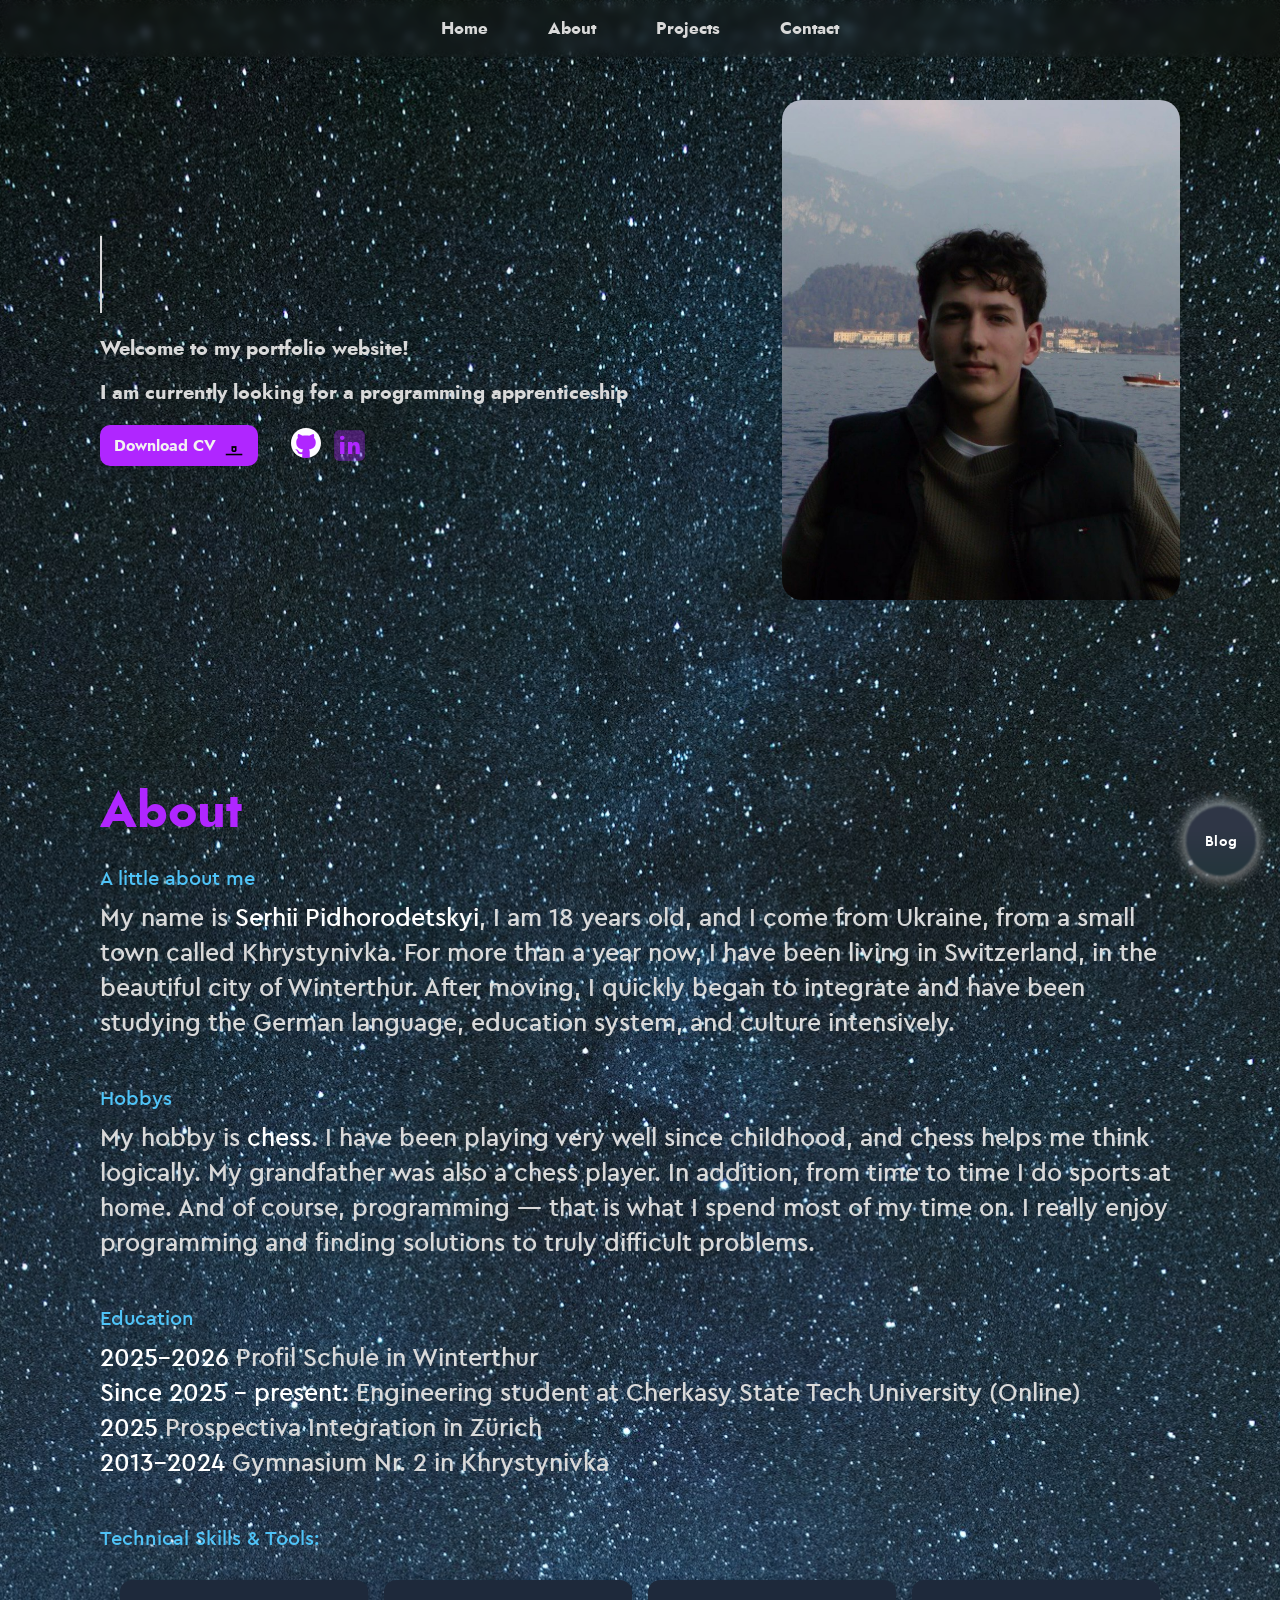
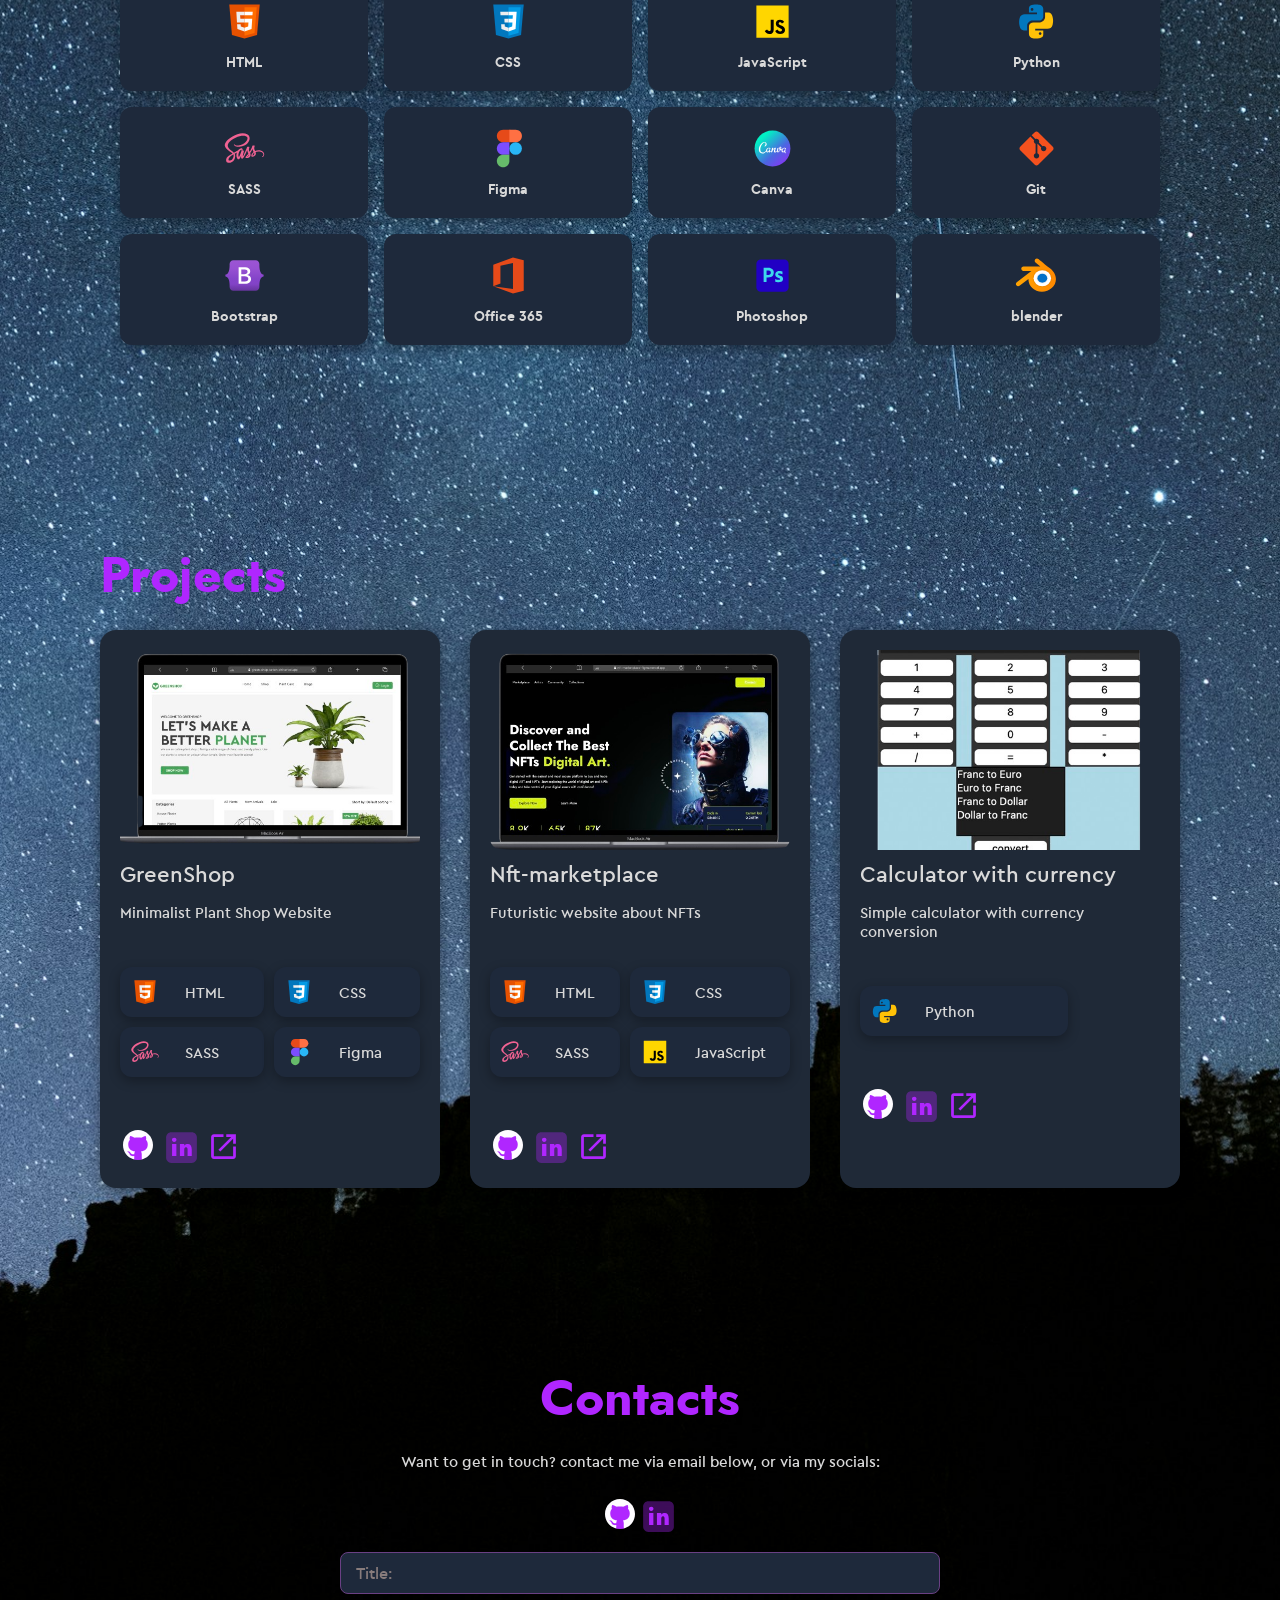
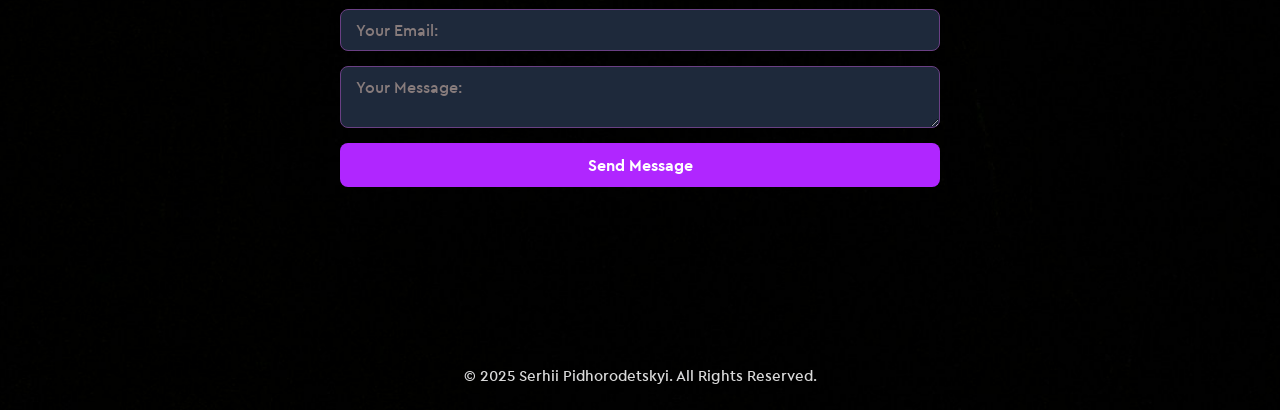
<file: index.html>
<!DOCTYPE html>
<html lang="en">
  <head>
    <meta charset="UTF-8" />
    <meta name="viewport" content="width=device-width, initial-scale=1.0" />
    <link rel="stylesheet" href="css/style.css" />
    <link rel="stylesheet" href="css/media.scss" />
    <link href="https://unpkg.com/aos@2.3.1/dist/aos.css" rel="stylesheet" />
    <title>Portfolio-Serhii</title>
  </head>
  <body>
    <header>
      <nav>
        <ul>
          <li>
            <a href="index.html">Home</a>
          </li>
          <li>
            <a href="#about">About</a>
          </li>
          <li>
            <a href="#projects">Projects</a>
          </li>
          <li>
            <a href="#contact">Contact</a>
          </li>
        </ul>
      </nav>
    </header>
    <main>
      <section class="hero-section">
        <div class="container hero">
          <div data-aos="fade-right" class="left-side-hero">
            <h1 class="typing-container">
              <span class="typing">Hi, I’m Serhii</span>
            </h1>
            <p>Welcome to my portfolio website!</p>
            <p>I am currently looking for a programming apprenticeship</p>
            <div class="social-links">
              <a href="images/cv.pdf" class="resume" download
                >Download CV<img src="images/download.gif"
              /></a>
              <a
                href="https://github.com/Serhii269"
                class="github"
                target="_blank"
              ></a>
              <a
                href="https://www.linkedin.com/in/serhii-pidhorodetskyi-692422379/"
                class="in"
                target="_blank"
              ></a>
            </div>
          </div>
          <div data-aos="fade-left" class="right-side-hero">
            <img src="images/my-photo.jpg" />
          </div>
        </div>
      </section>
      <section class="about-section container" id="about">
        <div data-aos="fade-up" class="about">
          <h2>About</h2>
          <h3>A little about me</h3>
          <p>
            My name is <span class="text">Serhii Pidhorodetskyi</span>, I am 18
            years old, and I come from Ukraine, from a small town called
            Khrystynivka. For more than a year now, I have been living in
            Switzerland, in the beautiful city of Winterthur. After moving, I
            quickly began to integrate and have been studying the German
            language, education system, and culture intensively.
          </p>
          <h3>Hobbys</h3>
          <p>
            My hobby is <span class="text">chess</span>. I have been playing
            very well since childhood, and chess helps me think logically. My
            grandfather was also a chess player. In addition, from time to time
            I do sports at home. And of course, programming — that is what I
            spend most of my time on. I really enjoy programming and finding
            solutions to truly difficult problems.
          </p>
          <h3>Education</h3>
          <p>
            <span class="text">2025-2026</span> Profil Schule in Winterthur
            <span class="text"><br />Since 2025 – present:</span> Engineering
            student at Cherkasy State Tech University (Online) <br /><span
              class="text"
              >2025</span
            >
            Prospectiva Integration in Zürich <br /><span class="text"
              >2013-2024</span
            >
            Gymnasium Nr. 2 in Khrystynivka
          </p>
          <h3>Technical Skills & Tools:</h3>
          <div class="tech-grid">
            <div class="card">
              <img src="images/html.svg" alt="HTML" />
              <span>HTML</span>
            </div>
            <div class="card">
              <img src="images/css.svg" alt="CSS" />
              <span>CSS</span>
            </div>
            <div class="card">
              <img src="images/js.svg" alt="JS" />
              <span>JavaScript</span>
            </div>
            <div class="card">
              <img src="images/python.svg" alt="Python" />
              <span>Python</span>
            </div>
            <div class="card">
              <img src="images/sass.svg" alt="SASS" />
              <span>SASS</span>
            </div>
            <div class="card">
              <img src="images/figma.svg" alt="Figma" />
              <span>Figma</span>
            </div>
            <div class="card">
              <img src="images/canva.svg" alt="Canva" />
              <span>Canva</span>
            </div>
            <div class="card">
              <img src="images/git.svg" alt="Git" />
              <span>Git</span>
            </div>
            <div class="card">
              <img src="images/bootstrap.svg" alt="Bootstrap" />
              <span>Bootstrap</span>
            </div>
            <div class="card">
              <img src="images/office365.svg" alt="Office365" />
              <span>Office 365</span>
            </div>
            <div class="card">
              <img src="images/photoshop.svg" alt="Adobe Photoshop" />
              <span>Photoshop</span>
            </div>
            <div class="card">
              <img src="images/blender.svg" alt="Blender" />
              <span>blender</span>
            </div>
          </div>
        </div>
      </section>

      <section class="projects-section" id="projects">
        <div class="container">
          <h2>Projects</h2>
          <div class="projects" data-aos="zoom-out">
            <div class="project" alt="GreenShop">
              <img src="images/greenshop.png" alt="GreenShop" />
              <p>GreenShop</p>
              <span>Minimalist Plant Shop Website</span>
              <div class="tools-wrapper">
                <div class="tools">
                  <img src="images/html.svg" alt="HTML" />
                  <a href="#">HTML</a>
                </div>
                <div class="tools">
                  <img src="images/css.svg" alt="CSS" />
                  <a href="#">CSS</a>
                </div>
                <div class="tools">
                  <img src="images/sass.svg" alt="SASS" />
                  <a href="#">SASS</a>
                </div>
                <div class="tools">
                  <img src="images/figma.svg" alt="Figma" />
                  <a href="#">Figma</a>
                </div>
              </div>
              <div class="social-links">
                <a
                  href="https://github.com/Serhii269/GreenShop"
                  class="github"
                  target="_blank"
                ></a>
                <a
                  href="https://www.linkedin.com/feed/?trk=onboarding-landing"
                  target="_blank"
                  class="in"
                ></a>
                <a
                  href="https://green-shop-seven-chi.vercel.app/"
                  target="_blank"
                  class="open"
                ></a>
              </div>
            </div>

            <div class="project" alt="Nft-marketplace">
              <img src="images/nft-marketplace.png" alt="Nft-marketplace" />
              <p>Nft-marketplace</p>
              <span>Futuristic website about NFTs</span>
              <div class="tools-wrapper">
                <div class="tools">
                  <img src="images/html.svg" alt="HTML" />
                  <a href="#">HTML</a>
                </div>
                <div class="tools">
                  <img src="images/css.svg" alt="CSS" />
                  <a href="#">CSS</a>
                </div>
                <div class="tools">
                  <img src="images/sass.svg" alt="SASS" />
                  <a href="#">SASS</a>
                </div>
                <div class="tools">
                  <img src="images/js.svg" alt="JavaScript" />
                  <a href="#">JavaScript</a>
                </div>
              </div>
              <div class="social-links">
                <a
                  href="https://nft-marketplace-figma.vercel.app/"
                  class="github"
                  target="_blank"
                ></a>
                <a
                  href="https://www.linkedin.com/feed/?trk=onboarding-landing"
                  target="_blank"
                  class="in"
                ></a>
                <a
                  href="nft-marketplace-gray-eta.vercel.app"
                  target="_blank"
                  class="open"
                ></a>
              </div>
            </div>
            <div class="project" alt="Сalculator">
              <img src="images/calculator-with-currency.png" alt="Calculator" />
              <p>Calculator with currency</p>
              <span>Simple calculator with currency conversion</span>
              <div class="tools-wrapper">
                <div class="tools">
                  <img src="images/python.svg" alt="Python" />
                  <a href="#">Python</a>
                </div>
              </div>
              <div class="social-links">
                <a
                  href="https://github.com/Serhii269/calculator-with-currency"
                  class="github"
                  target="_blank"
                ></a>
                <a
                  href="https://www.linkedin.com/feed/?trk=onboarding-landing"
                  target="_blank"
                  class="in"
                ></a>
                <a
                  href="calculator-with-currency.vercel.app"
                  target="_blank"
                  class="open"
                ></a>
              </div>
            </div>
          </div>
        </div>
      </section>
    </main>
    <section class="contact-section" id="contact">
      <div class="container">
        <h2>Contacts</h2>
        <p>
          Want to get in touch? contact me via email below, or via my socials:
        </p>
        <div class="social-media">
          <a href="https://github.com/Serhii269" class="github"></a>
          <a
            href="https://www.linkedin.com/feed/?trk=onboarding-landing"
            class="in"
          ></a>
        </div>
        <div class="contact-form">
          <form action="https://formspree.io/f/xblodldn" method="POST">
            <input name="title" type="text" placeholder="Title:" required />
            <input
              type="email"
              name="email"
              placeholder="Your Email:"
              required
            />
            <textarea
              name="message"
              placeholder="Your Message:"
              required
            ></textarea>
            <button type="submit">Send Message</button>
          </form>
        </div>
      </div>
    </section>
    <footer>
      <p>© 2025 Serhii Pidhorodetskyi. All Rights Reserved.</p>
    </footer>
    <a href="blog.html" class="blog-fab" aria-label="Zum Blog">
      <span class="ring"></span>
      <span class="label">Blog</span>
    </a>
    <script src="js/main.js"></script>
    <script src="js/script.js"></script>
    <script src="https://unpkg.com/aos@2.3.1/dist/aos.js"></script>
    <script>
      AOS.init({
        duration: 1000,
        once: true,
      });
    </script>
  </body>
</html>
</file>
<file: css/style.css>
@charset "UTF-8";
@font-face {
  font-family: "cera_probold";
  src: url("../fonts/cera_pro_bold-webfont.eot");
  src: url("../fonts/cera_pro_bold-webfont.eot?#iefix") format("embedded-opentype"), url("../fonts/cera_pro_bold-webfont.woff2") format("woff2"), url("../fonts/cera_pro_bold-webfont.woff") format("woff"), url("../fonts/cera_pro_bold-webfont.ttf") format("truetype"), url("../fonts/cera_pro_bold-webfont.svg#cera_probold") format("svg");
  font-weight: normal;
  font-style: normal;
}
@font-face {
  font-family: "cera_promedium";
  src: url("../fonts/cera_pro_medium-webfont.eot");
  src: url("../fonts/cera_pro_medium-webfont.eot?#iefix") format("embedded-opentype"), url("../fonts/cera_pro_medium-webfont.woff2") format("woff2"), url("../fonts/cera_pro_medium-webfont.woff") format("woff"), url("../fonts/cera_pro_medium-webfont.ttf") format("truetype"), url("../fonts/cera_pro_medium-webfont.svg#cera_promedium") format("svg");
  font-weight: normal;
  font-style: normal;
}
@font-face {
  font-family: "cera_proregular";
  src: url("../fonts/cera_pro_regular-webfont.eot");
  src: url("../fonts/cera_pro_regular-webfont.eot?#iefix") format("embedded-opentype"), url("../fonts/cera_pro_regular-webfont.woff2") format("woff2"), url("../fonts/cera_pro_regular-webfont.woff") format("woff"), url("../fonts/cera_pro_regular-webfont.ttf") format("truetype"), url("../fonts/cera_pro_regular-webfont.svg#cera_proregular") format("svg");
  font-weight: normal;
  font-style: normal;
}
@font-face {
  font-family: "jostregular";
  src: url("../fonts/jost-webfont.eot");
  src: url("../fonts/jost-webfont.eot?#iefix") format("embedded-opentype"), url("../fonts/jost-webfont.woff2") format("woff2"), url("../fonts/jost-webfont.woff") format("woff"), url("../fonts/jost-webfont.ttf") format("truetype"), url("../fonts/jost-webfont.svg#jostregular") format("svg");
  font-weight: normal;
  font-style: normal;
}
@font-face {
  font-family: "jostbold";
  src: url("../fonts/jost-bold-webfont.eot");
  src: url("../fonts/jost-bold-webfont.eot?#iefix") format("embedded-opentype"), url("../fonts/jost-bold-webfont.woff2") format("woff2"), url("../fonts/jost-bold-webfont.woff") format("woff"), url("../fonts/jost-bold-webfont.ttf") format("truetype"), url("../fonts/jost-bold-webfont.svg#jostbold") format("svg");
  font-weight: normal;
  font-style: normal;
}
* {
  margin: 0;
  padding: 0;
  box-sizing: border-box;
}

.container {
  max-width: 1140px;
  margin: 0 auto;
}

body {
  background-color: #1a1a1a;
  background-image: url("../images/background.jpg");
  background-size: cover;
  background-repeat: no-repeat;
  background-position: center;
}

header {
  position: fixed;
  top: 0;
  left: 0;
  width: 100%;
  background-color: rgba(22, 23, 23, 0.3);
  color: white;
  padding: 15px;
  z-index: 1000;
  display: flex;
  justify-content: center;
  align-items: center;
  backdrop-filter: blur(5px);
}
header ul {
  display: inline-flex;
  justify-content: space-between;
  gap: 60px;
  list-style-type: none;
}
header ul li a {
  font-family: "jostbold";
  font-weight: 400;
  font-size: 17px;
  line-height: 160%;
  color: #d9d9d9;
  text-decoration: none;
  transition: color 0.3s;
}
header ul li a:hover {
  color: #b026ff;
}

/*
.header-container {
  margin-top: 30px;
}*/
.hero-section {
  margin-top: 100px;
}

.hero {
  display: flex;
  justify-content: space-between;
  align-items: center;
  padding-left: 30px;
  padding-right: 30px;
}

.right-side-hero {
  perspective: 1000px;
}
.right-side-hero img {
  width: 100%;
  height: 500px;
  border-radius: 20px;
  transform-style: preserve-3d;
  transition: transform 0.2s ease;
  display: block;
}

.left-side-hero h1 {
  font-weight: 500;
  font-size: 64px;
  line-height: 120%;
  background: linear-gradient(90deg, #fbe2f1 0%, #c12acb 100%);
  background-clip: text;
  -webkit-background-clip: text;
  -webkit-text-fill-color: transparent;
  padding-bottom: 20px;
  font-family: "cera_probold";
}
.left-side-hero p {
  font-weight: 500;
  font-size: 20px;
  line-height: 120%;
  color: #d9d9d9;
  padding-bottom: 20px;
  font-family: "jostbold";
}

.typing-container {
  display: inline-block;
  overflow: hidden;
}

.typing {
  display: inline-block;
  white-space: nowrap;
  border-right: 2px solid #d9d9d9;
  font-family: "jostbold";
  width: 0;
  animation: typing 2s steps(30) infinite alternate, blink 0.5s step-end infinite;
}

@keyframes typing {
  from {
    width: 0;
  }
  to {
    width: 10ch;
  }
}
@keyframes blink {
  50% {
    border-color: transparent;
  }
}
.social-links {
  display: flex;
  gap: 5px;
  list-style: none;
}

.resume {
  color: #f2f1f1;
  background-color: #b026ff;
  border-radius: 10px;
  padding: 9px 14px;
  text-decoration: none;
  font-family: "jostbold";
  display: inline-block;
  transition: 0.4s all;
  text-decoration: none;
  margin-right: 25px;
}
.resume:hover {
  background-color: #00f0ff;
  color: #1a1a1a;
}
.resume img {
  width: 20px;
  height: 20px;
  margin-left: 8px;
  vertical-align: middle;
}

.github {
  display: inline-block;
  width: 36px;
  height: 36px;
  background-repeat: no-repeat;
  background-size: contain;
  background-position: center;
  transition: 0.4s all;
  background-image: url("../images/git-hub.svg");
}
.github:hover {
  background-image: url("../images/git-hub-hover.svg");
}

.in {
  display: inline-block;
  width: 41px;
  height: 41px;
  background-repeat: no-repeat;
  background-size: contain;
  background-position: center;
  transition: 0.4s all;
  background-image: url("../images/linkedin.svg");
}
.in:hover {
  background-image: url("../images/linkedin-hover.svg");
}

.about-section {
  margin-top: 180px;
}

.about {
  padding-left: 30px;
  padding-right: 30px;
}
.about h2 {
  font-weight: 500;
  font-size: 50px;
  line-height: 120%;
  color: #b026ff;
  padding-bottom: 25px;
  font-family: "jostbold";
}
.about h3 {
  font-weight: 300;
  font-size: 20px;
  color: #4fc3f7;
  padding-bottom: 10px;
  font-family: "cera_promedium";
}
.about p {
  font-weight: 300;
  font-size: 25px;
  line-height: 140%;
  color: #d9d9d9;
  padding-bottom: 45px;
  font-family: "cera_promedium";
}

.tech-grid {
  display: grid;
  grid-template-columns: repeat(4, 1fr);
  gap: 16px;
  padding: 20px;
}

.card {
  display: flex;
  flex-direction: column;
  align-items: center;
  justify-content: center;
  background: #1e293b;
  border-radius: 12px;
  padding: 20px;
  transition: 0.3s ease, transform 0.2s ease;
  box-shadow: 0 4px 12px rgba(0, 0, 0, 0.3);
}
.card:hover {
  background: #334155;
  transform: translateY(-3px);
}
.card img {
  width: 43px;
  height: 43px;
  margin-bottom: 10px;
}
.card span {
  color: #d9d9d9;
  font-size: 14px;
  font-weight: 500;
  text-align: center;
  font-family: "cera_probold";
}

.text {
  color: #ffffff;
}

.projects-section {
  margin-top: 180px;
}
.projects-section h2 {
  font-weight: 500;
  font-size: 50px;
  line-height: 120%;
  color: #b026ff;
  padding-bottom: 25px;
  font-family: "jostbold";
  margin-left: 30px;
}

.projects {
  display: flex;
  justify-content: space-between;
  gap: 30px;
  padding-left: 30px;
  padding-right: 30px;
}

.project {
  background: #1f2937;
  border-radius: 16px;
  padding: 20px;
  box-shadow: 0 4px 12px rgba(0, 0, 0, 0.4);
  transition: transform 0.2s ease;
  display: flex;
  flex-direction: column;
  max-width: 350px;
  flex: 1;
}
.project .social-links {
  margin-top: 50px;
}
.project p {
  font-weight: 300;
  font-size: 22px;
  color: #d9d9d9;
  padding-bottom: 15px;
  padding-top: 10px;
  font-family: "cera_promedium";
}
.project span {
  font-weight: 300;
  font-size: 15px;
  color: #d9d9d9;
  padding-bottom: 45px;
  font-family: "cera_promedium";
}
.project:hover {
  transform: translateY(-7px);
  background: #334155;
}
.project img {
  width: 100%;
  height: 200px;
  border-radius: 12px;
  -o-object-fit: cover;
     object-fit: cover;
  display: block;
}

.tools {
  display: inline-flex;
  gap: 25px;
  align-items: center;
  background: #1e293b;
  border-radius: 12px;
  padding: 10px;
  transition: 0.3s ease, transform 0.2s ease;
  box-shadow: 0 4px 12px rgba(0, 0, 0, 0.3);
}
.tools img {
  width: 30px;
  height: 30px;
}
.tools a {
  font-weight: 300;
  font-size: 15px;
  color: #d9d9d9;
  font-family: "cera_promedium";
  text-decoration: none;
}

.tools-wrapper {
  display: grid;
  grid-template-columns: repeat(2, auto);
  grid-auto-rows: auto;
  gap: 10px;
}

.contact-section {
  margin-top: 180px;
}
.contact-section h2 {
  font-weight: 500;
  font-size: 50px;
  line-height: 120%;
  color: #b026ff;
  padding-bottom: 25px;
  font-family: "jostbold";
  text-align: center;
}
.contact-section p {
  font-weight: 500;
  font-size: 15px;
  line-height: 120%;
  color: #d9d9d9;
  padding-bottom: 20px;
  font-family: "cera_promedium";
  text-align: center;
  margin-bottom: 5px;
}

.contact-section .container {
  max-width: 600px;
  margin: 0 auto;
}

.contact-form form {
  display: flex;
  flex-direction: column;
  gap: 15px;
}

.contact-form input,
.contact-form textarea {
  padding: 10px 15px;
  font-size: 16px;
  border: 1px solid #6a4084;
  background-color: #1e293b;
  border-radius: 8px;
  width: 100%;
  box-sizing: border-box;
  font-family: "cera_promedium";
  color: #f1f1f1;
}

.contact-form input::-moz-placeholder, .contact-form textarea::-moz-placeholder {
  color: #887c7c;
}

.contact-form input::placeholder,
.contact-form textarea::placeholder {
  color: #887c7c;
}

.contact-form button {
  padding: 12px 20px;
  font-size: 16px;
  border: none;
  border-radius: 8px;
  background-color: #b026ff;
  color: white;
  cursor: pointer;
  transition: background-color 0.4s ease;
  font-family: "cera_probold";
}
.contact-form button:hover {
  background-color: #00f0ff;
  color: #1a1a1a;
}

.social-media {
  display: flex;
  justify-content: center;
  margin-bottom: 15px;
}

footer {
  margin-top: 180px;
}
footer p {
  font-weight: 500;
  font-size: 15px;
  line-height: 120%;
  color: #d9d9d9;
  padding-bottom: 20px;
  font-family: "cera_promedium";
  text-align: center;
  margin-bottom: 5px;
}

.open {
  display: inline-block;
  width: 33px;
  height: 38px;
  background-repeat: no-repeat;
  background-size: contain;
  background-position: center;
  transition: 0.4s all;
  background-image: url("../images/open.svg");
}
.open:hover {
  background-image: url("../images/open-hover.svg");
}

.blog-fab {
  position: fixed;
  right: 24px;
  bottom: 24px;
  width: 70px;
  height: 70px;
  z-index: 1000;
  display: grid;
  place-items: center;
  text-decoration: none;
  color: #ffffff;
  font-family: "cera_probold";
  font-weight: 600;
  font-size: 14px;
  letter-spacing: 0.5px;
  -webkit-user-select: none;
     -moz-user-select: none;
          user-select: none;
  cursor: pointer;
  transition: transform 0.2s ease;
}

.blog-fab .ring {
  position: absolute;
  inset: 0;
  border-radius: 50%;
  background-image: linear-gradient(rgb(47, 54, 70) 35%, rgb(35, 53, 59));
  filter: blur(1px);
  box-shadow: 0 -4px 15px 0 rgb(152, 166, 171), 0 4px 15px 0 rgb(133, 126, 126);
  animation: spin 1.7s linear infinite;
}

.blog-fab::before {
  content: "";
  position: absolute;
  inset: 6px;
  border-radius: 50%;
  background: rgb(36, 36, 36);
  filter: blur(8px);
}

.blog-fab .label {
  position: relative;
  z-index: 1;
  pointer-events: none;
}

.blog-fab:hover {
  transform: scale(1.05);
}

@keyframes spin {
  to {
    transform: rotate(360deg);
  }
}
@media (prefers-reduced-motion: reduce) {
  .blog-fab .ring {
    animation: none;
  }
}
.education_start {
  margin-top: 100px;
}
.education_start h2 {
  display: flex;
  justify-content: center;
  font-weight: 500;
  font-size: 50px;
  line-height: 120%;
  color: #22fffb;
  padding-bottom: 25px;
  font-family: "jostbold";
}

.blog_borders {
  background: rgba(255, 255, 255, 0.109);
  backdrop-filter: blur(10px);
  border-radius: 20px;
  padding: 20px;
  border: 1px solid rgba(255, 255, 255, 0.106);
}

body.blog-page {
  min-height: 100vh;
  background: linear-gradient(-45deg, #00f7ff, #00ffea, #0852ac, #9900f8, #ab19ab, #3d0853);
  background-size: 400% 400%;
  animation: gradient 30s ease infinite;
}

@keyframes gradient {
  0% {
    background-position: 0% 50%;
  }
  25% {
    background-position: 50% 100%;
  }
  50% {
    background-position: 100% 50%;
  }
  75% {
    background-position: 50% 0%;
  }
  100% {
    background-position: 0% 50%;
  }
}
.presentation {
  position: relative;
  overflow: hidden;
}

.slide {
  display: none;
  padding-top: 100px;
  min-height: 80vh;
  transition: all 0.5s ease;
}

.slide.active {
  display: block;
}

.slide img {
  width: 100%;
  max-width: 600px;
  margin-top: 20px;
  border-radius: 15px;
}

.slide-controls {
  display: flex;
  justify-content: center;
  gap: 20px;
  margin-top: 30px;
}

.slide-controls button {
  padding: 10px 20px;
  background-color: #b026ff;
  color: #fff;
  border: none;
  border-radius: 8px;
  font-family: "jostbold";
  cursor: pointer;
  transition: 0.3s;
}

.slide-controls button:hover {
  background-color: #00f0ff;
  color: #1a1a1a;
}

.slide h2 {
  font-family: "cera_probold";
  color: #ffb347;
}
.slide p {
  font-family: "cera_promedium";
  color: #f0f0f0;
}
.slide li {
  font-family: "cera_promedium";
  color: #f0f0f0;
}

/*/new styles /*/
/* Фон более живой */
body.blog-page {
  min-height: 100vh;
  background: linear-gradient(-45deg, #00f7ff, #9900f8, #00ffea, #3d0853);
  background-size: 400% 400%;
  animation: gradient 20s ease infinite;
}

/* Карточки (glass effect) */
.blog_borders {
  background: rgba(255, 255, 255, 0.08);
  backdrop-filter: blur(15px);
  border-radius: 25px;
  padding: 30px;
  border: 1px solid rgba(255, 255, 255, 0.15);
  box-shadow: 0 10px 40px rgba(0, 0, 0, 0.5);
  transition: 0.4s ease;
}

.blog_borders:hover {
  transform: scale(1.02);
}

/* Заголовки */
.slide h2 {
  font-size: 40px;
  background: linear-gradient(90deg, #00f0ff, #b026ff);
  -webkit-background-clip: text;
  -webkit-text-fill-color: transparent;
  margin-bottom: 15px;
}

/* Текст */
.slide p,
.slide li {
  font-size: 20px;
  line-height: 1.5;
}

/* Картинки */
.slide img {
  width: 100%;
  max-width: 600px;
  border-radius: 20px;
  margin-top: 20px;
  transition: 0.5s;
}

.slide img:hover {
  transform: scale(1.05);
}

/* 🎬 Анимация слайдов */
.slide {
  opacity: 0;
  transform: translateX(50px) scale(0.95);
  transition: all 0.6s ease;
  position: absolute;
  width: 100%;
}

.slide.active {
  opacity: 1;
  transform: translateX(0) scale(1);
  position: relative;
}

/* Кнопки */
.slide-controls button {
  padding: 12px 25px;
  border-radius: 30px;
  background: linear-gradient(90deg, #b026ff, #00f0ff);
  color: #fff;
  font-size: 16px;
  border: none;
  cursor: pointer;
  transition: 0.3s;
}

.slide-controls button:hover {
  transform: scale(1.1);
  box-shadow: 0 0 20px #00f0ff;
}

/* 🔵 Индикатор прогресса */
.progress-bar {
  position: fixed;
  top: 0;
  left: 0;
  height: 5px;
  background: linear-gradient(90deg, #00f0ff, #b026ff);
  width: 0%;
  z-index: 2000;
  transition: width 0.4s ease;
}/*# sourceMappingURL=style.css.map */
</file>
